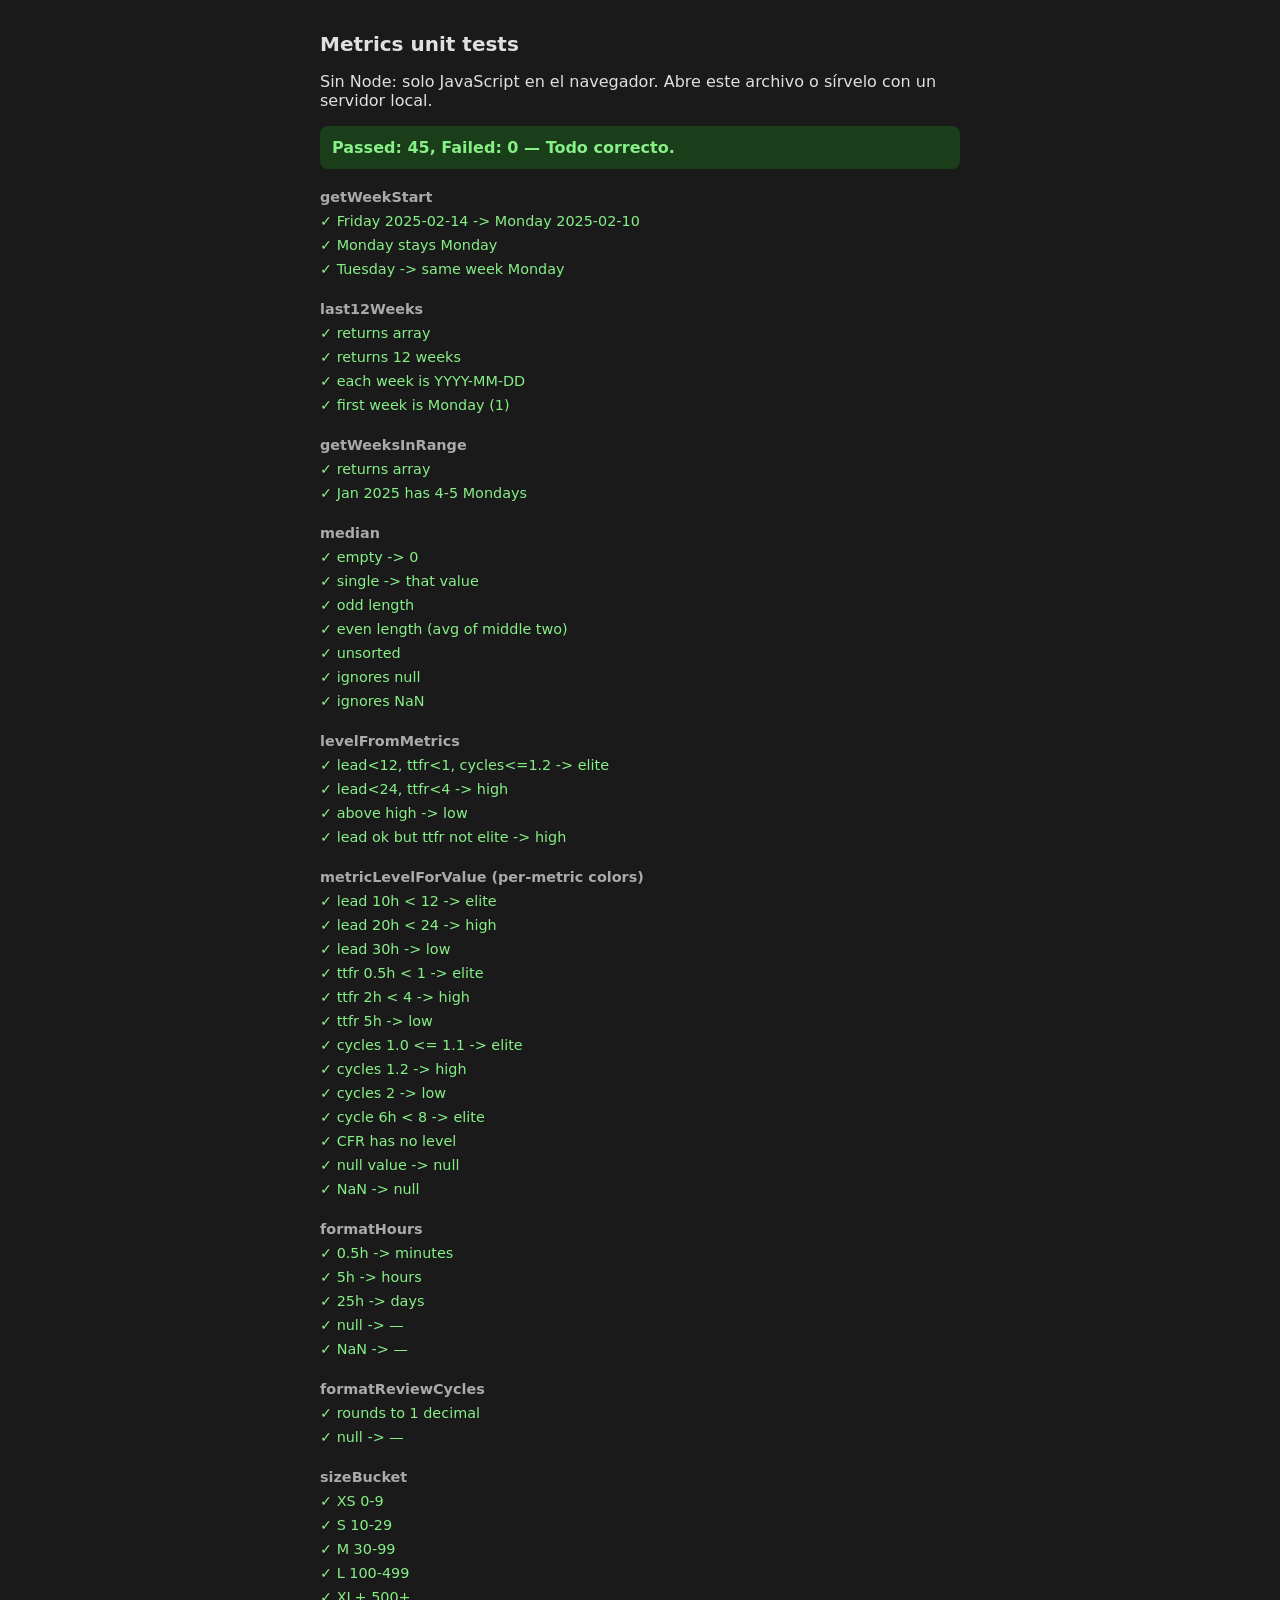
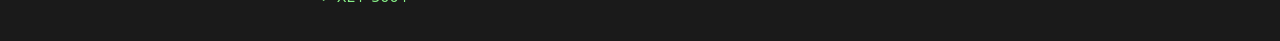
<file: test-runner.html>
<!DOCTYPE html>
<html lang="en">
<head>
  <meta charset="UTF-8">
  <meta name="viewport" content="width=device-width, initial-scale=1.0">
  <title>Metrics unit tests</title>
  <style>
    body { font-family: system-ui, sans-serif; max-width: 640px; margin: 2rem auto; padding: 0 1rem; background: #1a1a1a; color: #e0e0e0; }
    h1 { font-size: 1.25rem; }
    .summary { margin: 1rem 0; padding: 0.75rem; border-radius: 8px; font-weight: 600; }
    .summary.pass { background: #1a3d1a; color: #86ef86; }
    .summary.fail { background: #3d1a1a; color: #ef8686; }
    ul { list-style: none; padding: 0; margin: 0; }
    li { padding: 0.25rem 0; font-size: 0.9rem; }
    li.pass { color: #86ef86; }
    li.fail { color: #ef8686; }
    .section { margin-top: 1rem; font-weight: 600; color: #aaa; }
  </style>
</head>
<body>
  <h1>Metrics unit tests</h1>
  <p>Sin Node: solo JavaScript en el navegador. Abre este archivo o sírvelo con un servidor local.</p>
  <div id="results"></div>

  <script src="../metrics-utils.js"></script>
  <script>
    (function() {
      var u = window.MetricsUtils;
      if (!u) {
        document.getElementById('results').innerHTML = '<p class="summary fail">Error: metrics-utils.js no cargó (window.MetricsUtils no existe).</p>';
        return;
      }
      var getWeekStart = u.getWeekStart;
      var last12Weeks = u.last12Weeks;
      var getWeeksInRange = u.getWeeksInRange;
      var median = u.median;
      var levelFromMetrics = u.levelFromMetrics;
      var metricLevelForValue = u.metricLevelForValue;
      var formatHours = u.formatHours;
      var formatReviewCycles = u.formatReviewCycles;
      var sizeBucket = u.sizeBucket;

      var passed = 0, failed = 0;
      var output = [];

      function ok(cond, msg) {
        if (cond) { passed++; output.push({ pass: true, msg: msg }); }
        else { failed++; output.push({ pass: false, msg: msg }); }
      }
      function eq(actual, expected, msg) {
        var same = actual === expected || (Number.isNaN(actual) && Number.isNaN(expected));
        if (same) { passed++; output.push({ pass: true, msg: msg || 'expected ' + expected + ', got ' + actual }); }
        else { failed++; output.push({ pass: false, msg: (msg || 'expected ' + expected + ', got ' + actual) }); }
      }

      // --- getWeekStart ---
      output.push({ section: 'getWeekStart' });
      var mon = getWeekStart('2025-02-14');
      ok(mon === '2025-02-10', 'Friday 2025-02-14 -> Monday 2025-02-10');
      eq(getWeekStart('2025-02-10'), '2025-02-10', 'Monday stays Monday');
      eq(getWeekStart('2025-02-11'), '2025-02-10', 'Tuesday -> same week Monday');

      output.push({ section: 'last12Weeks' });
      var weeks = last12Weeks();
      ok(Array.isArray(weeks), 'returns array');
      eq(weeks.length, 12, 'returns 12 weeks');
      ok(weeks.every(function(w) { return /^\d{4}-\d{2}-\d{2}$/.test(w); }), 'each week is YYYY-MM-DD');
      var firstMonday = new Date(weeks[0] + 'T12:00:00Z').getUTCDay();
      eq(firstMonday, 1, 'first week is Monday (1)');

      output.push({ section: 'getWeeksInRange' });
      var range = getWeeksInRange('2025-01-01', '2025-01-31');
      ok(Array.isArray(range), 'returns array');
      ok(range.length >= 4 && range.length <= 5, 'Jan 2025 has 4-5 Mondays');

      output.push({ section: 'median' });
      eq(median([]), 0, 'empty -> 0');
      eq(median([5]), 5, 'single -> that value');
      eq(median([1, 2, 3]), 2, 'odd length');
      eq(median([1, 2, 3, 4]), 2.5, 'even length (avg of middle two)');
      eq(median([10, 2, 8]), 8, 'unsorted');
      eq(median([1, null, 3]), 2, 'ignores null');
      eq(median([1, NaN, 3]), 2, 'ignores NaN');

      output.push({ section: 'levelFromMetrics' });
      eq(levelFromMetrics(8, 0.5, 1.1), 'elite', 'lead<12, ttfr<1, cycles<=1.2 -> elite');
      eq(levelFromMetrics(18, 2, 1.2), 'high', 'lead<24, ttfr<4 -> high');
      eq(levelFromMetrics(30, 5, 1.5), 'low', 'above high -> low');
      eq(levelFromMetrics(10, 2, 1.1), 'high', 'lead ok but ttfr not elite -> high');

      output.push({ section: 'metricLevelForValue (per-metric colors)' });
      eq(metricLevelForValue('leadTime', 10), 'elite', 'lead 10h < 12 -> elite');
      eq(metricLevelForValue('leadTime', 20), 'high', 'lead 20h < 24 -> high');
      eq(metricLevelForValue('leadTime', 30), 'low', 'lead 30h -> low');
      eq(metricLevelForValue('ttfr', 0.5), 'elite', 'ttfr 0.5h < 1 -> elite');
      eq(metricLevelForValue('ttfr', 2), 'high', 'ttfr 2h < 4 -> high');
      eq(metricLevelForValue('ttfr', 5), 'low', 'ttfr 5h -> low');
      eq(metricLevelForValue('reviewCycles', 1.0), 'elite', 'cycles 1.0 <= 1.1 -> elite');
      eq(metricLevelForValue('reviewCycles', 1.2), 'high', 'cycles 1.2 -> high');
      eq(metricLevelForValue('reviewCycles', 2), 'low', 'cycles 2 -> low');
      eq(metricLevelForValue('cycleTime', 6), 'elite', 'cycle 6h < 8 -> elite');
      eq(metricLevelForValue('changeFailureRate', 10), null, 'CFR has no level');
      eq(metricLevelForValue('leadTime', null), null, 'null value -> null');
      eq(metricLevelForValue('leadTime', NaN), null, 'NaN -> null');

      output.push({ section: 'formatHours' });
      ok(formatHours(0.5).indexOf('min') !== -1, '0.5h -> minutes');
      ok(formatHours(5).indexOf('h') !== -1, '5h -> hours');
      ok(formatHours(25).indexOf('d') !== -1, '25h -> days');
      eq(formatHours(null), '—', 'null -> —');
      eq(formatHours(NaN), '—', 'NaN -> —');

      output.push({ section: 'formatReviewCycles' });
      eq(formatReviewCycles(1.15), '1.2', 'rounds to 1 decimal');
      eq(formatReviewCycles(null), '—', 'null -> —');

      output.push({ section: 'sizeBucket' });
      eq(sizeBucket(5), 0, 'XS 0-9');
      eq(sizeBucket(20), 1, 'S 10-29');
      eq(sizeBucket(50), 2, 'M 30-99');
      eq(sizeBucket(200), 3, 'L 100-499');
      eq(sizeBucket(600), 4, 'XL+ 500+');

      // Render
      var summaryClass = failed > 0 ? 'fail' : 'pass';
      var summaryText = 'Passed: ' + passed + ', Failed: ' + failed + (failed > 0 ? ' — Hay fallos.' : ' — Todo correcto.');
      var html = '<div class="summary ' + summaryClass + '">' + summaryText + '</div><ul>';
      var currentSection = '';
      for (var i = 0; i < output.length; i++) {
        var o = output[i];
        if (o.section) {
          if (currentSection) html += '</ul><ul>';
          html += '<li class="section">' + o.section + '</li>';
          currentSection = o.section;
        } else {
          html += '<li class="' + (o.pass ? 'pass' : 'fail') + '">' + (o.pass ? '✓' : '✗') + ' ' + o.msg + '</li>';
        }
      }
      html += '</ul>';
      document.getElementById('results').innerHTML = html;
    })();
  </script>
</body>
</html>
</file>
